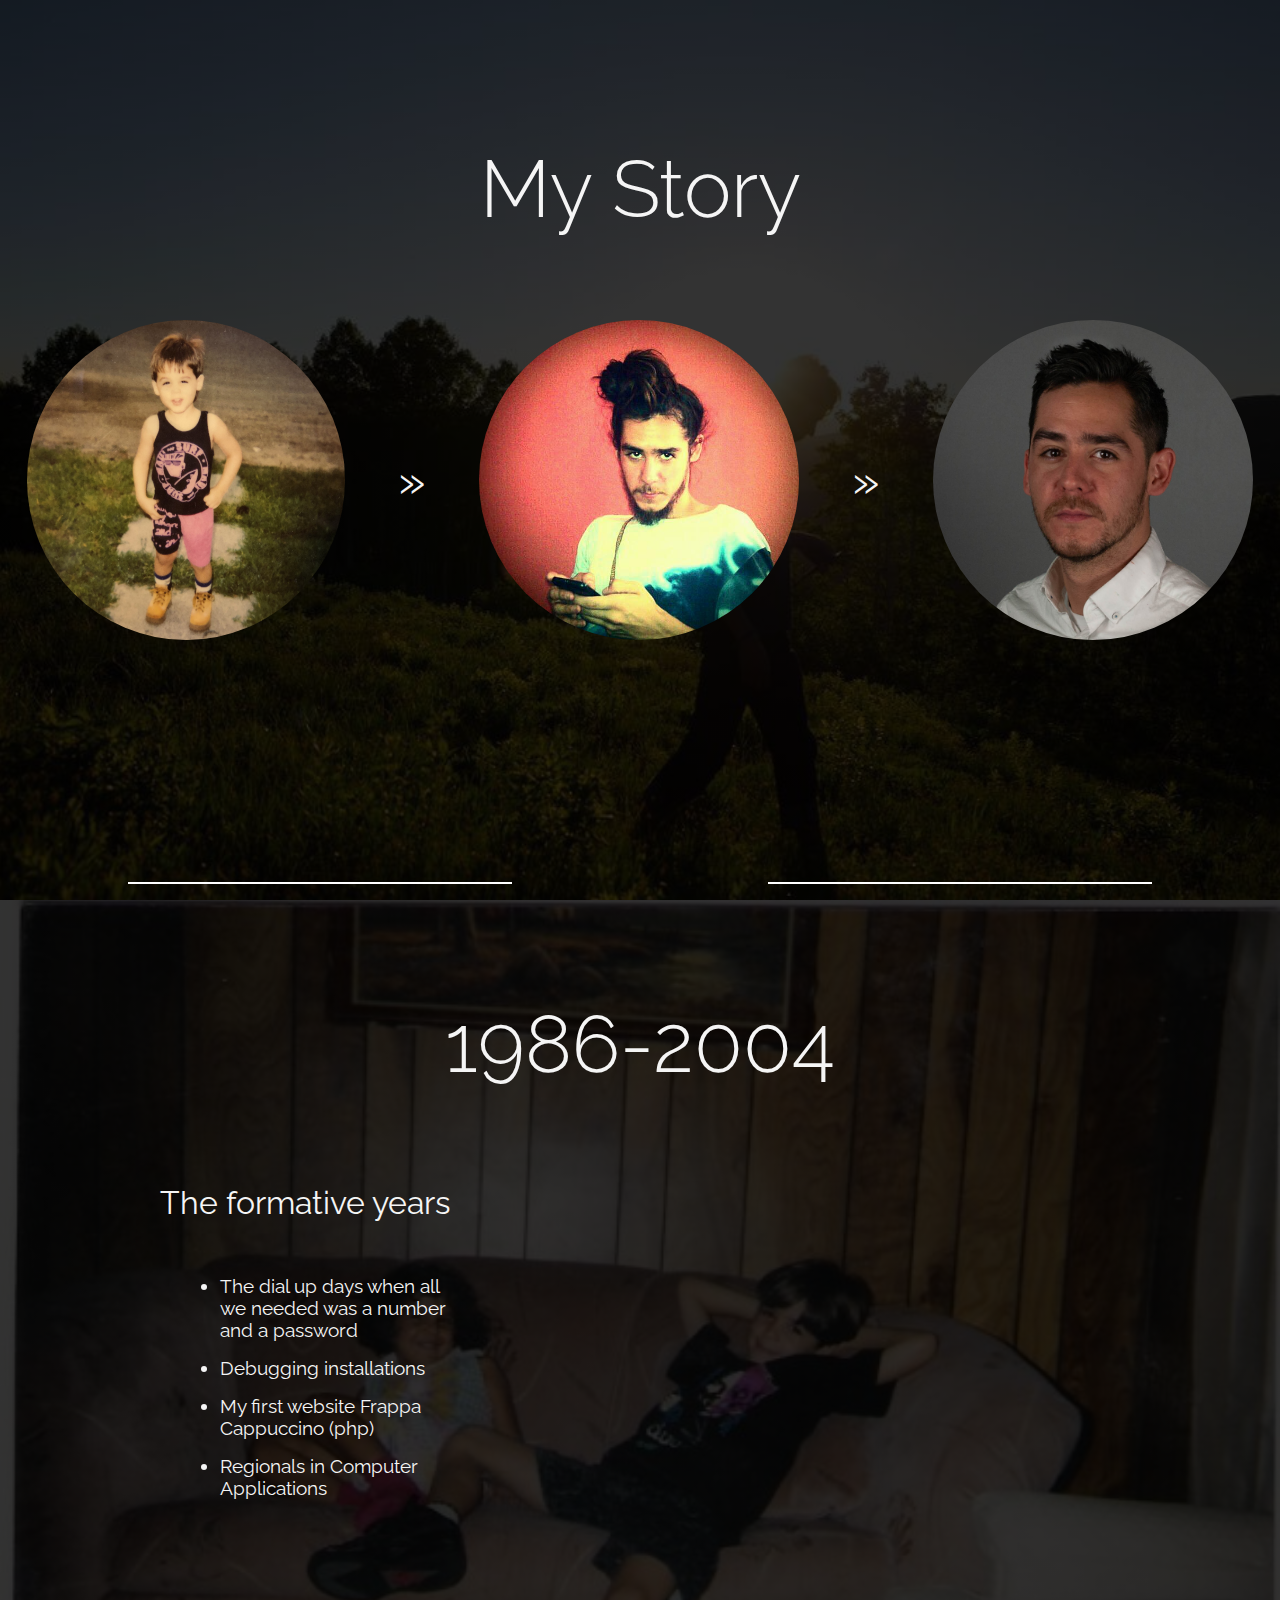
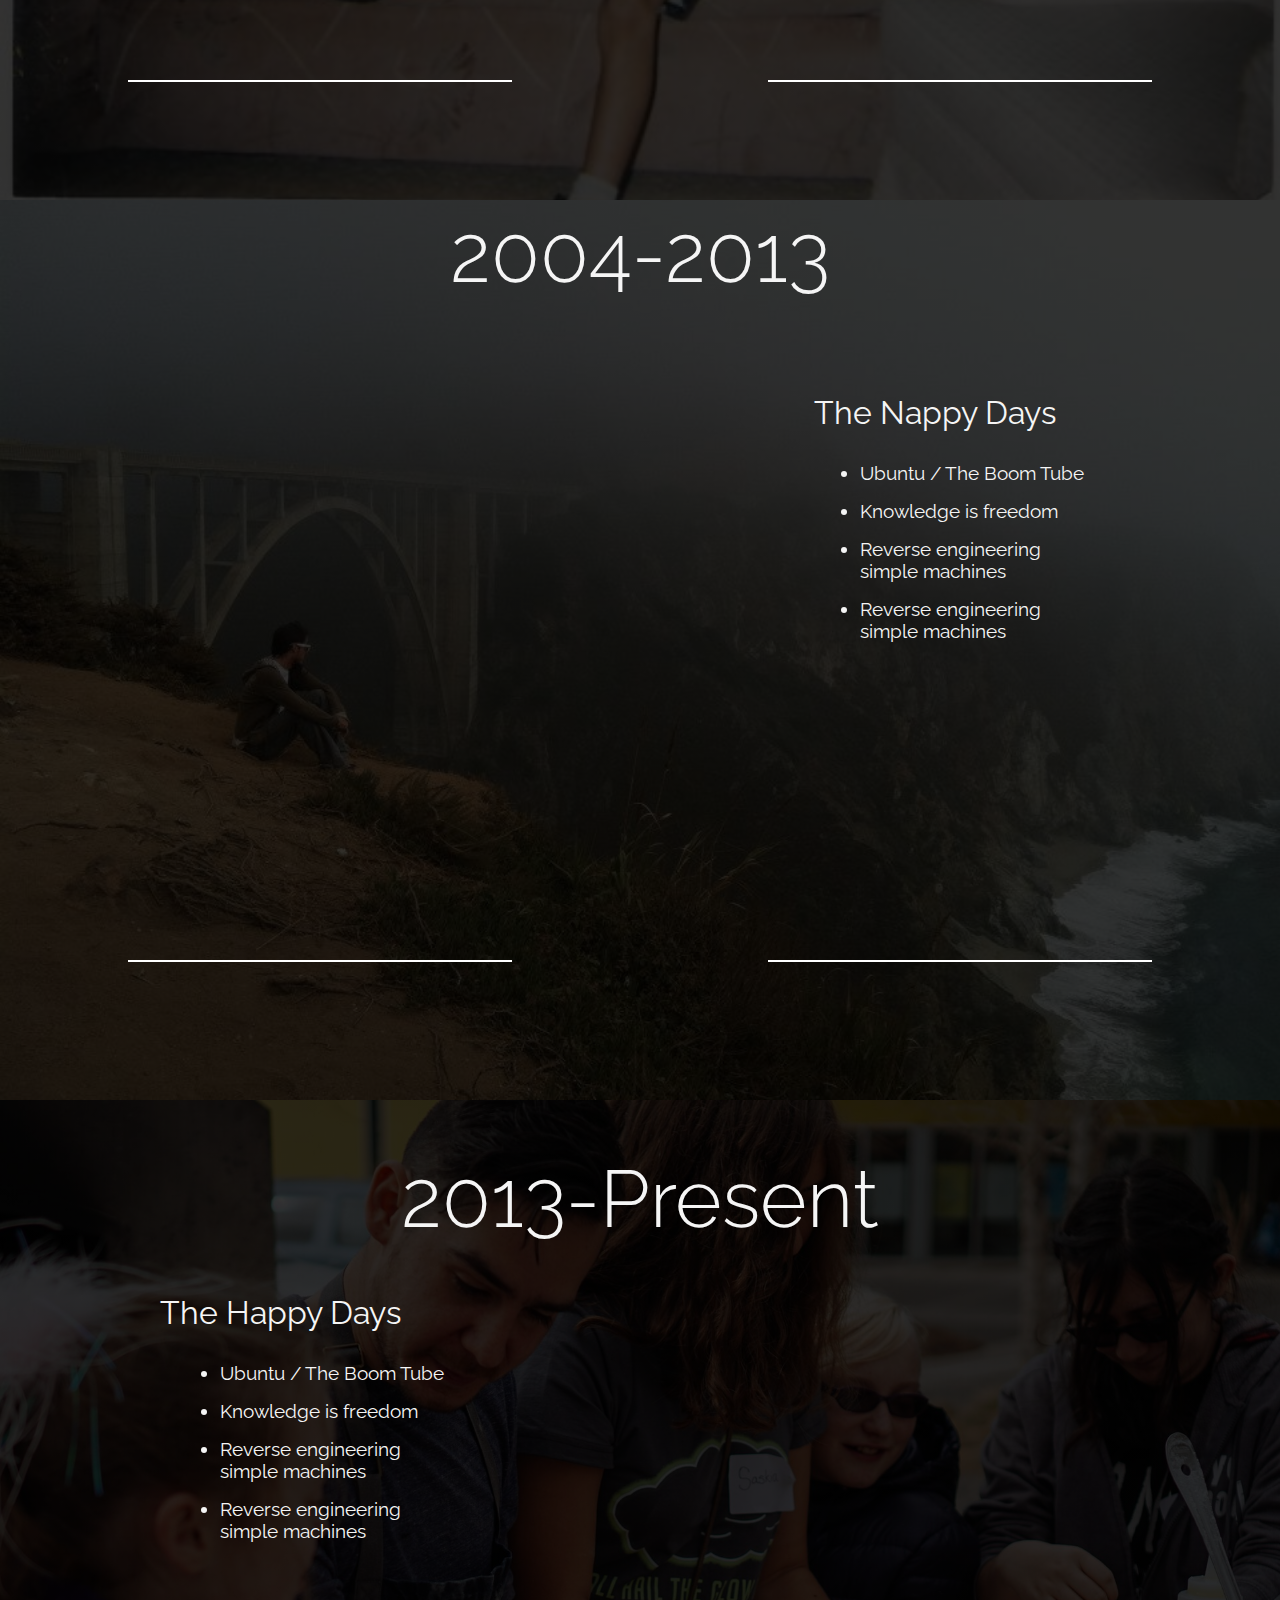
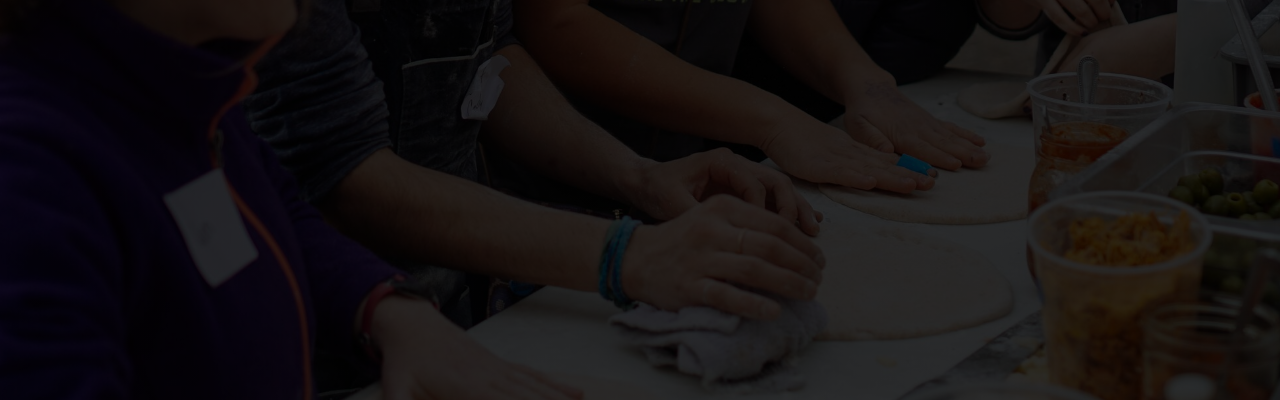
<file: mystory.html>
<!DOCTYPE html>
<html>
  <head>
    <meta charset="utf-8" />
    <meta http-equiv="X-UA-Compatible" content="IE=edge" />
    <link
      href="https://fonts.googleapis.com/css?family=Raleway:300,700"
      rel="stylesheet"
    />
    <link
      rel="stylesheet"
      href="https://use.fontawesome.com/releases/v5.5.0/css/all.css"
      integrity="sha384-B4dIYHKNBt8Bc12p+WXckhzcICo0wtJAoU8YZTY5qE0Id1GSseTk6S+L3BlXeVIU"
      crossorigin="anonymous"
    />
    <title>My Story</title>
    <meta name="viewport" content="width=device-width, initial-scale=1" />
    <link rel="stylesheet" type="text/css" media="screen" href="mystory.css" />
    <script src="https://ajax.googleapis.com/ajax/libs/jquery/3.3.1/jquery.min.js"></script>
    <script src="mystory.js"></script>
  </head>

  <body>
    <main class="hero">
      <h1 class="title hero-title">My Story</h1>
      <div class="hero-images">
        <img src="images/codykid.jpeg" alt="cody kid" class="hero-image" />
        <!-- <i class="fas fa-angle-double-right"></i> -->
        <p>&raquo</p>
        <img src="images/codynaropa.jpg" alt="cody naropa" class="hero-image" />
        <!-- <i class="fas fa-angle-double-right"></i> -->
        <p>&raquo</p>
        <img
          src="images/Cody Taft Head Square.jpeg"
          alt="cody turing"
          class="hero-image"
        />
      </div>
      <section class="divider">
        <div class="divider-line"></div>
        <i class="fas fa-angle-down"></i>
        <div class="divider-line"></div>
      </section>
    </main>

    <main class="hero hero1">
      <h1 class="title kid-title">1986-2004</h1>
      <p class="text kid-text">The formative years</p>
      <ul class="list kid-list">
        <li>The dial up days when all we needed was a number and a password</li>
        <li>Debugging installations</li>
        <li>My first website Frappa Cappuccino (php)</li>
        <li>Regionals in Computer Applications</li>
      </ul>
      <section class="divider divider1">
        <div class="divider-line"></div>
        <i class="fas fa-angle-down"></i>
        <div class="divider-line"></div>
      </section>
    </main>

    <main class="hero hero2">
      <h1 class="title mid-title">2004-2013</h1>
      <p class="text mid-text">The Nappy Days</p>
      <ul class="list mid-list">
        <li>Ubuntu / The Boom Tube</li>
        <li>Knowledge is freedom</li>
        <li>Reverse engineering simple machines</li>
        <li>Reverse engineering simple machines</li>
      </ul>
      <section class="divider divider2">
        <div class="divider-line"></div>
        <i class="fas fa-angle-down"></i>
        <div class="divider-line"></div>
      </section>
    </main>

    <main class="hero hero3">
      <h1 class="title old-title">2013-Present</h1>
      <p class="text old-text">The Happy Days</p>
      <ul class="list old-list">
        <li>Ubuntu / The Boom Tube</li>
        <li>Knowledge is freedom</li>
        <li>Reverse engineering simple machines</li>
        <li>Reverse engineering simple machines</li>
      </ul>
      <section class="divider divider3">
        <div class="divider-line"></div>
        <i class="fas fa-angle-down"></i>
        <div class="divider-line"></div>
      </section>
    </main>
  </body>
</html>
</file>
<file: mystory.css>
body,
html {
  margin: 0;
  font-family: 'Raleway', sans-serif;
}

.hero {
  align-items: center;
  color: black;
  height: 100vh;
  background: linear-gradient(rgba(0, 0, 0, 0.8), rgba(0, 0, 0, 0.8)),
    url('./images/codytrees.jpg') no-repeat;
  background-size: cover;
  background-position: center center;
  background-attachment: fixed;
}

.hero1 {
  background: linear-gradient(rgba(0, 0, 0, 0.8), rgba(0, 0, 0, 0.8)),
    url('./images/kidhero.jpg') no-repeat;
  background-size: cover;
  background-position: center center;
}

.hero2 {
  background: linear-gradient(rgba(0, 0, 0, 0.8), rgba(0, 0, 0, 0.8)),
    url('./images/midhero.jpg') no-repeat;
  background-size: cover;
  background-position: center center;
}

.hero3 {
  background: linear-gradient(rgba(0, 0, 0, 0.8), rgba(0, 0, 0, 0.8)),
    url('./images/oldhero.JPG') no-repeat;
  background-size: cover;
  background-position: center center;
}

.hero-images {
  padding-top: 25%;
  display: flex;
  flex-direction: row;
  justify-content: space-around;
  align-items: center;
  color: whitesmoke;
  font-size: 3rem;
}

.hero-image {
  display: flex;
  text-align: center;
  top: 40%;
  left: 15%;
  height: 20rem;
  border-radius: 50%;
}

.title {
  text-align: center;
  position: absolute;
  top: 15%;
  left: 50%;
  transform: translate(-50%, -50%);
  color: whitesmoke;
  font-weight: 300;
  font-size: 5rem;
}

.kid-title {
  top: 110%;
}

.mid-title {
  top: 200%;
}

.old-title {
  top: 305%;
}

.text {
  text-align: left;
  position: absolute;
  top: 130%;
  left: 25%;
  transform: translate(-50%, -50%);
  color: whitesmoke;
  font-size: 2rem;
  width: 20rem;
}

.mid-text {
  text-align: right;
  left: 70%;
  top: 220%;
}

.old-text {
  top: 320%;
}

.list {
  text-align: left;
  position: absolute;
  top: 155%;
  left: 25%;
  transform: translate(-50%, -50%);
  color: whitesmoke;
  font-size: 1.2rem;
  width: 15rem;
  margin: 0;
}

.mid-list {
  top: 240%;
  left: 75%;
}

.old-list {
  top: 340%;
}

.divider {
  display: flex;
  justify-content: space-evenly;
  align-items: center;
  position: absolute;
  bottom: 1rem;
  width: 100%;
  font-size: 1.7rem;
  color: #fff;
}

.divider1 {
  bottom: auto;
  top: 105rem;
}

.divider2 {
  bottom: auto;
  top: 160rem;
}

.divider-line {
  height: 2px;
  background-color: #fff;
  width: 30%;
}

.letter {
  display: inline-flex;
}

li {
  margin-bottom: 1rem;
}
</file>
